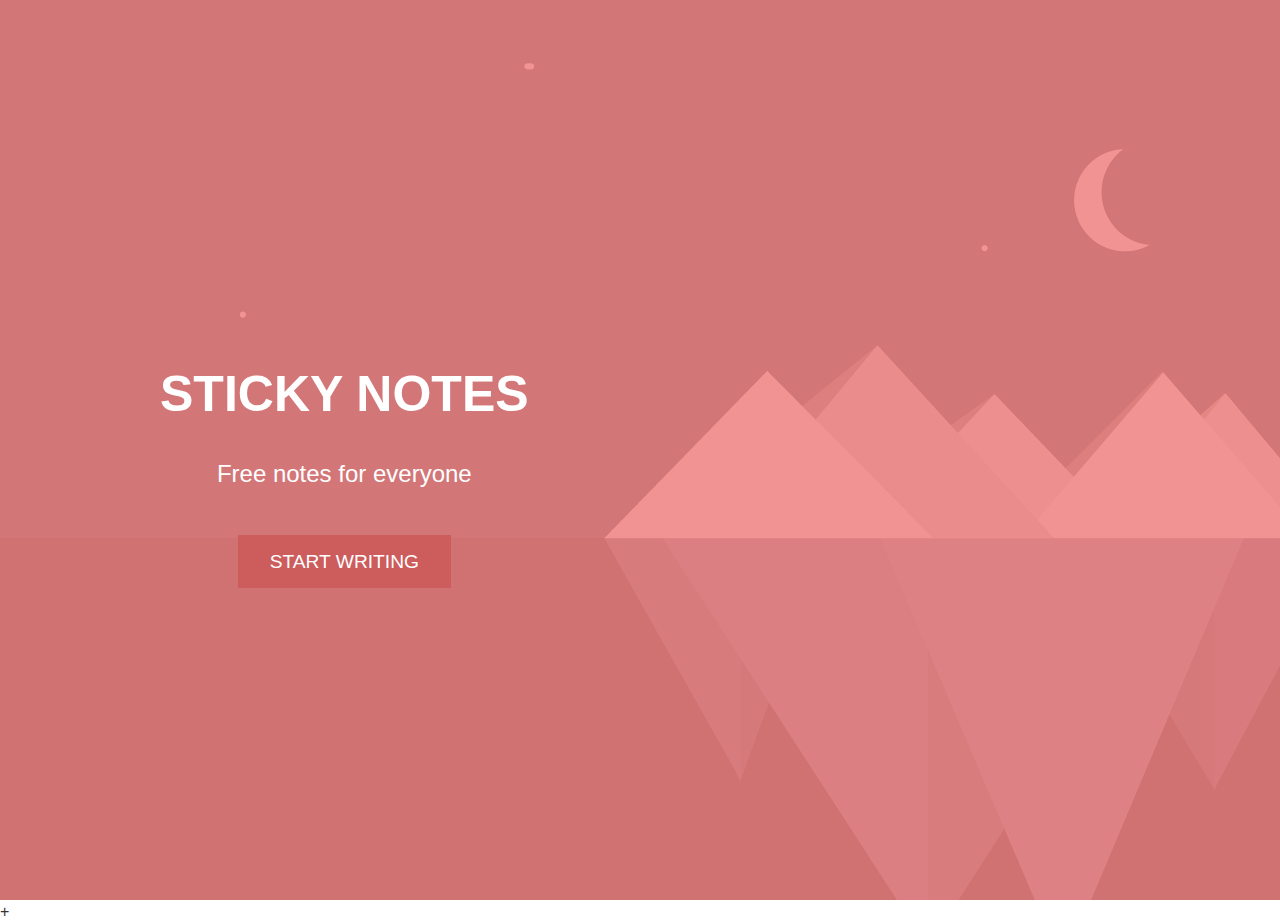
<file: html vsc/index.html>
<!DOCTYPE html>
<html lang="en">
<head>
	<meta charset="UTF-8">
	<meta name="viewport" content="width=device-width,initial-scale=1.0">
	<meta hhtp-equiz="X-UA-Compatible" content="ie=edge">
	<link rel="stylesheet" href="https://fonts.googleapis.com/css?family=Tangerine">
	<link rel="stylesheet" href="style.css">
	<title> ABC </title>
	
</head>
<body>
	<header class="v-header container">
		<div class="fullscreen-image">
			<img src="2.jpg"></img>
		</div>
	
	<div class="header-overlay"></div>
	<div class="header-content">
		<h1> STICKY NOTES </h1>
		<p> Free notes for everyone </p>
		<a href= "button.html" class= "btn"> START WRITING </a>
	</div>
	</header>
</body>
</html>
+
</file>
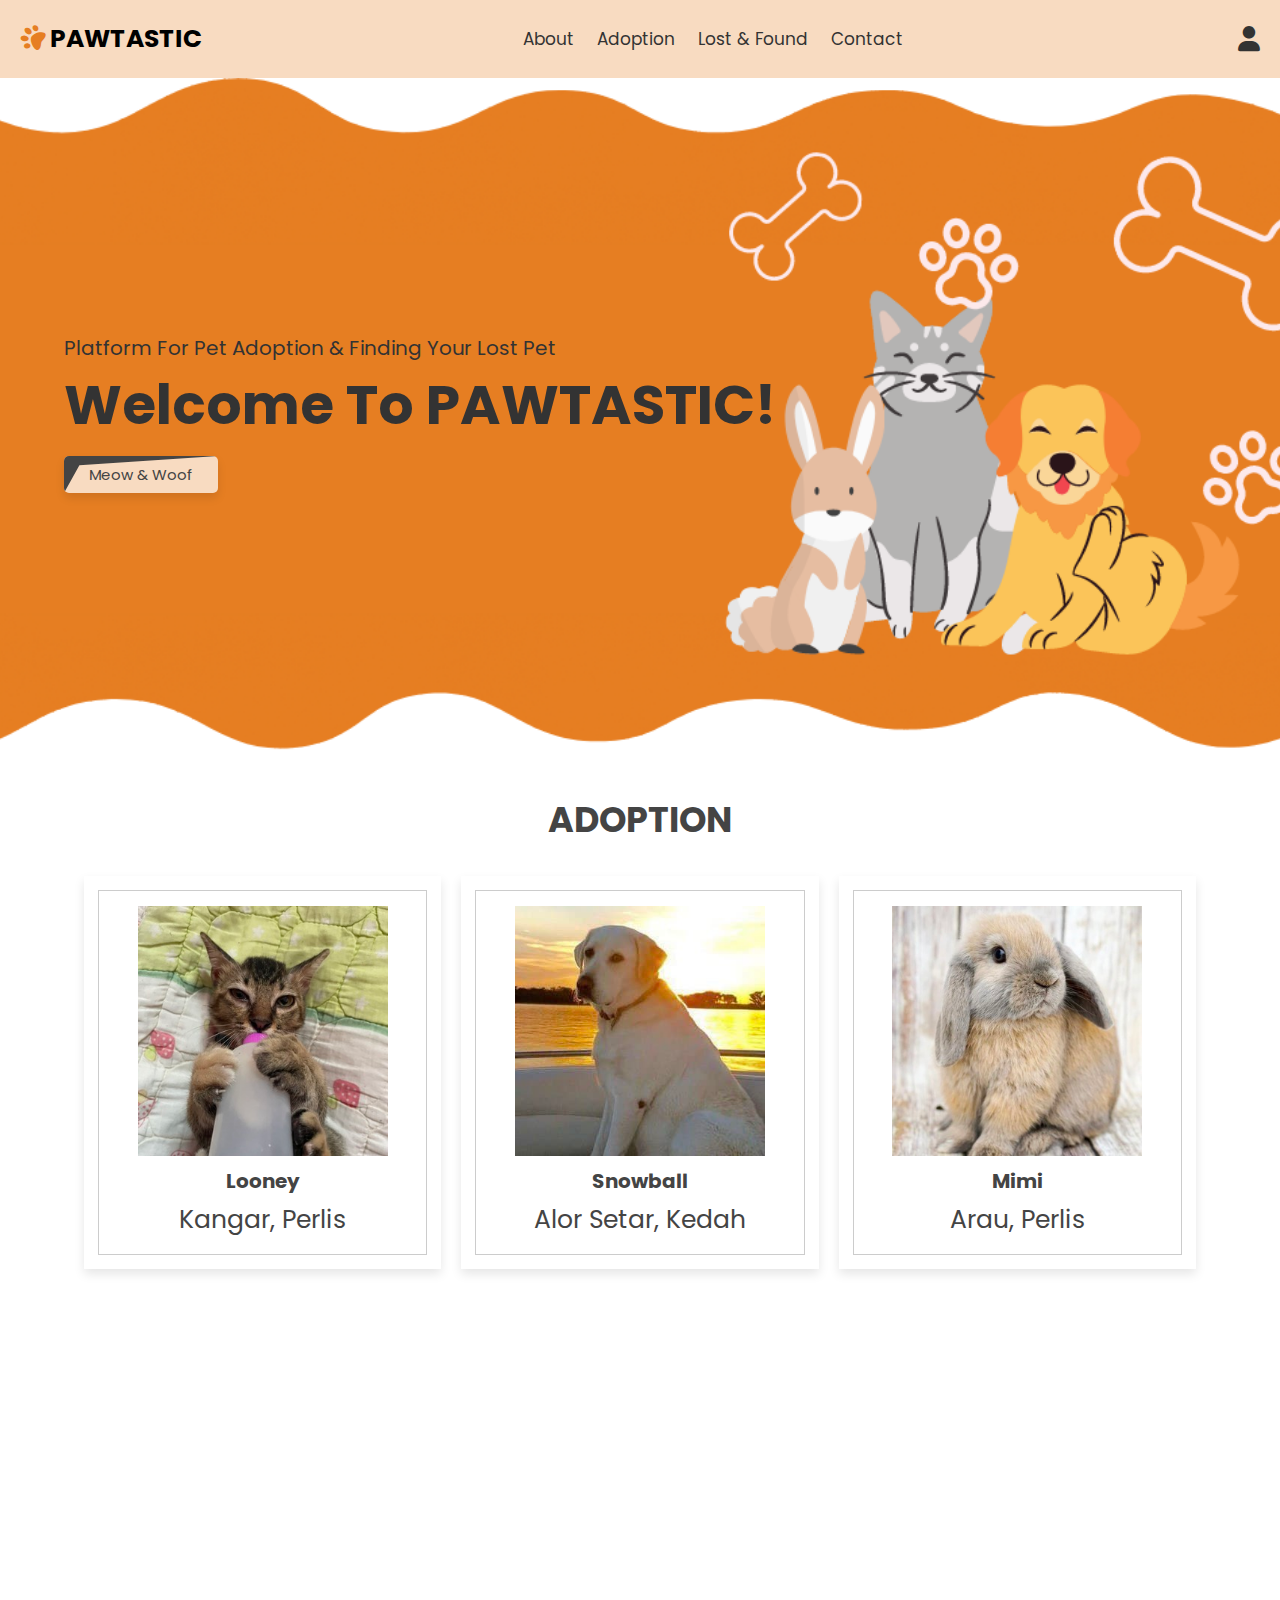
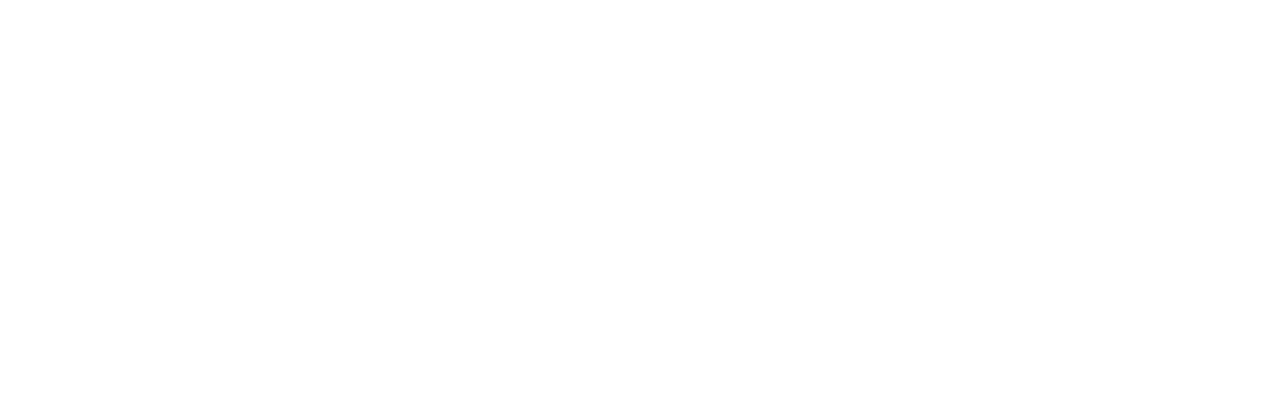
<file: pet cat/index.html>
<!DOCTYPE html>
<html lang="en">
    <head>
        <meta charset="UTF-8">
        <meta http-equiv="X-UA-Compatible" content="IE=edge">
        <meta name="viewport" content ="width=device-width, initial-scale=1.0">
        <title>PAWTASTIC</title>
        
        <!--for font-->
        <link rel="stylesheet" href="https://cdnjs.cloudflare.com/ajax/libs/font-awesome/6.0.0-beta3/css/all.min.css">
        
        <!--for css file-->
        <link rel="stylesheet" href="style.css">
    </head>

<body>
    <!--header starts here-->
    <header>
        
        <div id="menu" class="fas fa-bars"></div>

        <a href="#" class="logo"> <i class="fas fa-paw"></i> PAWTASTIC</a>
        <nav class="navbar">
            <a href="#about">About</a>
            <a href="#adoption">Adoption</a>
            <a href="#lost&found">Lost & found</a>
            <a href="#contact">Contact</a>
        </nav>

        <div class="icons">
            <a href="#" class="fas fa-user"></a>
        </div>
    </header>
    <!--header ends here-->

    <!--about section start here-->
    <section class="about" id="about">

        <div class="content">
            <span>Platform for pet adoption & finding your lost pet</span>
            <h3>welcome to PAWTASTIC! </h3>
            <a href="#" class="btn">meow & woof</a>
        </div>
    </section>
    <!--about section ends here-->

    <!--adoption section start here-->
    <section class="adoption" id="adoption">

        <div class="container">

            <h3 class="title"> adoption </h3> 
             
            <div class="pets-container">

                <div class = "pet" data-name="p-1">
                    <img src="images/1.jpg" alt="">
                    <h3> Looney </h3>
                    <div class="location">Kangar, Perlis</div>
                </div>

                <div class = "pet" data-name="p-2">
                    <img src="images/2.jpg" alt="">
                    <h3> Snowball </h3>
                    <div class="location">Alor Setar, Kedah</div>
                </div>
                
                <div class = "pet" data-name="p-3">
                    <img src="images/3.jpg" alt="">
                    <h3> mimi </h3>
                    <div class="location">Arau, Perlis</div>
                </div>
            </div> 
        </div>

        <div class="pet-preview">
            
            <div class="preview" data-target="p-1">
                <i class="fas fa-times"> </i>
                <img src="images/1.jpg" alt="">
                <h3>Female</h3>
           
            <p> black orange kitten </p>
            <div class="love"> cute <br> can hold own bottle </div>
            <div class="buttons">
                <a href="#" class="adopt">adopt now</a>
            </div>
            </div>

            <div class="preview" data-target="p-2">
                <i class="fas fa-times"> </i>
                <img src="images/2.jpg" alt="">
                <h3>Male</h3>
            
            <p> White Golden Retriever </p>
            <div class="love"> can shake hand <br> can fetch ball <br> can bark on command </div>
            <div class="buttons">
                <a href="#" class="adopt">adopt now</a>
            </div>
            </div>
            
            <div class="preview" data-target="p-3">
                <i class="fas fa-times"> </i>
                <img src="images/3.jpg" alt="">
                <h3>Female</h3>
            
            <p> brown </p>
            <div class="love"> can high five <br> can spin on cue </div>
            <div class="buttons">
                <a href="#" class="adopt">adopt now</a>
            </div>
            </div>
        </div>

    </section>
    <!--adoption section end here-->



<!--custom js-->
<script src="https://cdnjs.cloudflare.com/ajax/libs/jquery/3.6.0/jquery.min.js"></script>
<!--js link-->
<script src="main.js"></script>
</body>
</html>
</file>
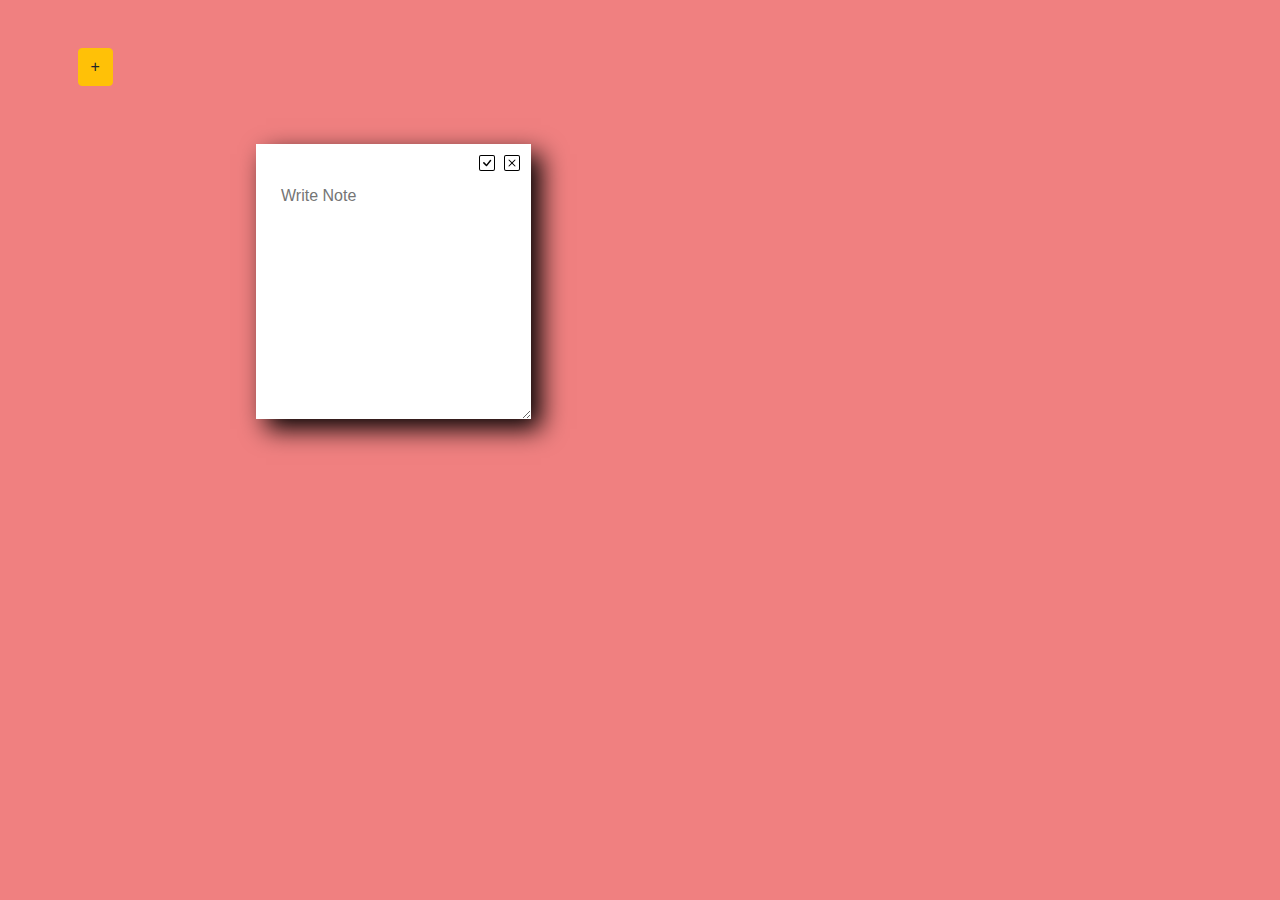
<file: html vsc/button.html>
<!DOCTYPE html>
<html lang="en">
<head>
	<meta charset="UTF-8">
	<meta name="viewport" content="width=device-width,initial-scale=1.0">
	<meta hhtp-equiz="X-UA-Compatible" content="ie=edge">
	<link rel="stylesheet" href="https://fonts.googleapis.com/css?family=Tangerine">
	<link rel="stylesheet" href="https://stackpath.bootstrapcdn.com/bootstrap/4.5.2/css/bootstrap.min.css">
	<link rel="stylesheet" href="stylo.css">
	<title> ABC </title>
</head>
<body> 
	<div class="main-container">
		<div class="container1">
			<button class="btn btn-warning" onclick="typeNote()"> + </button>
		</div>
		<div class="container2"></div>
		<div class="container3">
			<form>
				<textarea id="note-text" placeholder="Write Note"></textarea>
				<svg id="check-icon" width="1em" height="1em" viewBox="0 0 16 16" class="bi bi-check-square" fill="currentColor" xmlns="http://www.w3.org/2000/svg">
					<path fill-rule="evenodd" d="M14 1H2a1 1 0 0 0-1 1v12a1 1 0 0 0 1 1h12a1 1 0 0 0 1-1V2a1 1 0 0 0-1-1zM2 0a2 2 0 0 0-2 2v12a2 2 0 0 0 2 2h12a2 2 0 0 0 2-2V2a2 2 0 0 0-2-2H2z"/>
					<path fill-rule="evenodd" d="M10.97 4.97a.75.75 0 0 1 1.071 1.05l-3.992 4.99a.75.75 0 0 1-1.08.02L4.324 8.384a.75.75 0 1 1 1.06-1.06l2.094 2.093 3.473-4.425a.236.236 0 0 1 .02-.022z"/>
				</svg>
				<svg id="delete-icon" width="1em" height="1em" viewBox="0 0 16 16" class="bi bi-x-square" fill="currentColor" xmlns="http://www.w3.org/2000/svg">
					<path fill-rule="evenodd" d="M14 1H2a1 1 0 0 0-1 1v12a1 1 0 0 0 1 1h12a1 1 0 0 0 1-1V2a1 1 0 0 0-1-1zM2 0a2 2 0 0 0-2 2v12a2 2 0 0 0 2 2h12a2 2 0 0 0 2-2V2a2 2 0 0 0-2-2H2z"/>
					<path fill-rule="evenodd" d="M4.646 4.646a.5.5 0 0 1 .708 0L8 7.293l2.646-2.647a.5.5 0 0 1 .708.708L8.707 8l2.647 2.646a.5.5 0 0 1-.708.708L8 8.707l-2.646 2.647a.5.5 0 0 1-.708-.708L7.293 8 4.646 5.354a.5.5 0 0 1 0-.708z"/>
				</svg>
			</form>
		</div>
	</div>
	<script src="script.js"></script>
</body>
</html>

<!-- <ul>
	<li>
	  <a href="#">
		<h2>TITLE</h2>
		<p>.....</p>
	  </a>
	</li>
</ul> -->
</file>
<file: html vsc/style.css>
html{
	height:100%;
	overflow: hidden;
}

body {
    margin:0;
	font-family: 'Segoe UI', Tahoma, Geneva, Verdana, Sans-serif;
	font-size:1rem;
	line-height:1.5;
	color: #333;
	overflow-x:hidden;
}
.v-header {
    height : 100vh;
	display : flex;
	align-items : center;
	color:#fff;
}

.container{
	max-width:960px;
	padding-left:1rem;
	padding-right:1rem;
	margin:auto;
	text-align:center;
}

.fullscreen-image{
	position:absolute;
	top:0;
	left:0;
	width:100%;
	height:100vh;
	overflow: hidden;
}

.fullscreen-image video{
	min-width:100%;
	min-height:100%;
}

.header-overlay{
	height:100vh;
	width:100vw;
	position:absolute;
	top:0;
	left:0;
	background : #F08080;
	z-index:1;
	opacity:0.85;
}

.header-content{
	z-index:2;
}

.header-content h1{ 
	font-size:50px;
	margin-bottom:0;

}

.header-content p{
	font-size:1.5rem;
	display:block;
	padding-bottom:2rem;

}

.btn{
	background : #CD5C5C;
	color: #fff;
	font-size:1.2rem;
	padding: 1rem 2rem;
	text-decoration:none;
}

@media(max-width:960px){
	.container{
		padding-right:3rem;
		padding-left:3rem;
	}
}
</file>
<file: pet cat/style.css>
@import url('https://fonts.googleapis.com/css2?family=Poppins:wght@100;300;400;500;600&display=swap');

:root {
  --yellow:#FCDD26
}

* {
  font-family: 'Poppins', sans-serif;
  margin: 0;
  padding: 0;
  box-sizing: border-box;
  outline: none;
  border: none;
  text-decoration: none;
  text-transform: capitalize;
  transition: .3s cubic-bezier(.38,1.15,.7,1.12);
}

*::selection{
  background: #333;
  color:var(--yellow);
}

html {
  font-size: 62.5%;
  overflow-x: hidden;
  height: 200rem;
  
}

html::-webkit-scrollbar {
  width: 1.3rem;
}

html::-webkit-scrollbar-track {
  background: #333;
}

html::-webkit-scrollbar-thumb {
  background: #e67e22;
}

section{
  padding: 1rem 5%;
}

.btn{
  display: inline-block;
  margin-top: 1rem;
  padding: .7rem 2.5rem;
  font-size: 1.5rem;
  border-radius: .5rem;
  background: #f8dbc1;
  color: #444;
  position: relative;
  box-shadow: 0 .5rem 1rem rgba(0,0,0,.1);
  overflow: hidden;
  z-index: 0;
}

.btn::before{
  content: '';
  position: absolute;
  top: 0; left: 0;
  height: 100%;
  width: 100%;
  clip-path: polygon(0 0, 100% 0, 10% 25%, 0 100%);
  z-index: -1;
  background: #444;
  transition: .3s cubic-bezier(.38,1.15,.7,1.12);
}

.btn:hover:before{
  clip-path: polygon(0 0, 100% 0, 10% 25%, 0 100%);
}

.btn:hover{
  color: #e67e22;
}

header {
  width: 100%;
  background: #f8dbc1;
  display: flex;
  align-items: center;
  justify-content: space-between;
  padding: 2rem;
  position: relative;
}

header .logo {
  font-size: 2.5rem;
  color: black;
  font-weight: bolder;
}

header .logo i {
  transform: rotate(-65deg);
  color: #e67e22;
}

header .navbar a {
  color: #333; 
  font-size: 1.7rem;
  padding: 0 1rem;
  
}

header .navbar a:hover {
  color: #e67e22;
}

header .icons i, header .icons a{
  font-size: 2.5rem;
  color: #333;
  padding-left: 1.5rem;
  cursor: pointer;
}

header .icons i:hover, header .icons a:hover{
  color: #e67e22;
}

.fa-times{
  transform:rotate(-360deg);
}

#menu{
  font-size: 3rem;
  color:#333;
  cursor: pointer;
  display: none;
}

header .sticky{
  position: fixed;
  top: 0;
  left: 0;
  box-shadow: 0 .5rem 1rem rgba(0,0,0,.1);
}

.about{
  min-height: 75vh;
  background: url(images/about.png) no-repeat;
  background-size: cover;
  background-position: center;
  display: flex;
  align-items: center;
}

.about .content span{
  color: #333;
  font-size: 2rem;
}

.about .content h3{
  color: #333;
  font-size: 5.5rem;
}

.about .content .btn{
  background: #f8dbc1;
}

body{
  background:#fff;
}

.container{
  max-width: 1200px;
  margin: 0 auto;
  padding: 3rem 2rem;
}

.container .title{
  font-size: 3.5rem;
  color: #444;
  margin-bottom: 3rem;
  text-transform: uppercase;
  text-align: center;
}

.container .pets-container{
  display: grid;
  grid-template-columns: repeat(auto-fit, minmax(30rem, 1fr));
  gap: 2rem;
}

.container .pets-container .pet{
  text-align: center;
  padding: 3rem 2rem;
  background: #fff;
  box-shadow: 0 .5rem 1rem rgba(0,0,0,.1);
  outline: .1rem solid #ccc;
  outline-offset: -1.5rem;
  cursor: pointer;
}

.container .pets-container .pet:hover{
  outline: .2rem solid #e67e22;
  outline-offset: 0;
}

.container .pets-container .pet img{
  height: 25rem;
}

.container .pets-container .pet:hover img{
  transition: scale(.9);
}

.container .pets-container .pet h3{
  padding: .5rem 0;
  font-size: 2rem;
  color: #444;
}

.container .pets-container .pet:hover h3{
  color:#e67e22;
}

.container .pets-container .pet .location{
  font-size: 2.5rem;
  color: #444;
}

.pet-preview{
  position: fixed;
  top:0; left:0;
  min-height: 100vh;
  width: 100%;
  background: rgba(0,0,0,.8);
  display: none;
  align-items: center;
  justify-content: center;
}

.pet-preview .preview{
  display: none;
  padding: 2rem;
  text-align: center;
  background: #fff;
  position: relative;
  margin: 2rem;
  width: 40rem;
}

.pet-preview .preview.active{
  display: inline-block;
}

.pet-preview .preview img{
  height: 30rem;
}

.pet-preview .preview .fa-times{
  position: absolute;
  top: 1rem; right: 1.5rem;
  cursor: pointer;
  color: #444;
  font-size: 4rem;
}

.pet-preview .preview .fa-times:hover{
  transform: rotate(90deg);
}

.pet-preview .preview h3{
  color: #111;
  padding: .5rem 0;
  font-size: 2.0rem;;
}

.pet-preview .preview p{
  line-height: 0.5rem;
  padding: 1rem 0;
  font-size: 1.8rem;
  color: #333;
}

.pet-preview .preview .love{
  padding: 1rem 0;
  font-size: 1.5rem;
  color: #777;
}

.pet-preview .preview .buttons{
  display: flex;
  gap: 1.5rem;
  flex-wrap: wrap;
  margin-top: 1rem;
}

.pet-preview .preview .buttons a{
  flex: 1 1 16rem;
  padding: 1rem;
  font-size: 1.8rem;
  color: #e67e22;
  border: .1rem solid #e67e22;

}

.pet-preview .preview .buttons a.adopt{
  background: #fff;
  color: #e67e22;
}

.pet-preview .preview .buttons a.adopt:hover{
  background: #e67e22;
  color: #f8dbc1;
}

@media (max-width:991px){

  html{
    font-size: 55%;
  }

  #menu{
    display: block;
  }

  header .navbar{
    position: absolute;
    top: 100%; left: 0;
    width: 100%;
    background: #fff;
    text-align: center;
    padding: 2rem;
    z-index: 1000;
    border-top: .1rem solid rgba(0,0,0,.1);
    transform-origin: top;
    transform: scaleY(0);
    opacity: 0;
  }

  header .navbar a{
    font-size: 2rem;
    padding: 1.5rem;
    display: block;
  }

  header .navbar.nav-toggle{
    transform: scaleY(1);
    opacity: 1;
  }

}

@media (max-width:768px){

  .pet-preview .preview img{
    height: 25rem;
  }
}

@media (max-width:450px){

  html{
    font-size: 50%;
  }
}
</file>
<file: html vsc/stylo.css>
*{
    margin:0;
    padding:0;
  }

  body{
  font-family:arial,sans-serif;
  font-size:100%;
  margin:3em;
  background:#F08080 ;
  color:#fff;
}

.main-container{
  width: 95%;
  margin: auto;
}

.container2{
  display: flex;
  justify-content: flex-start;
  flex-wrap: wrap;
  margin-top: 20px;
  margin-left: 5%;
}

.container3{
 /* display: none;*/
  position: absolute;
  top: 16%;
  left: 20%;
}

textarea{
  box-shadow: 10px 10px 24px 0px ;
  outline: none;
  border: none;
  width: 275px;
  height: 275px;
  padding: 40px 25px 25px 25px;
}

svg{
  color: black;
}

#check-icon{
  position: absolute;
  right: 13%;
  top: 4%;
}

#delete-icon{
  position: absolute;
  right: 4%;
  top: 4%;
}

/*h2,p{
    font-size:100%;
    font-weight:normal;
  }
   ul,li{
    list-style:none;
  }
  ul{
    overflow:hidden;
    padding:3em;
  }
  ul li a{
    text-decoration:none;
    color:#000;
    background:#FFF176 ;
    display:block;
    height:10em;
    width:10em;
    padding:1em;
  }
  ul li{
    margin:1em;
    float:left;
  }

   bagi timbul 
  ul li a:hover,ul li a:focus{
    -moz-box-shadow:10px 10px 7px rgba(0,0,0,.7);
    -webkit-box-shadow: 10px 10px 7px rgba(0,0,0,.7);
    box-shadow:10px 10px 7px rgba(0,0,0,.7);
    -webkit-transform: scale(1.25);
    -moz-transform: scale(1.25);
    -o-transform: scale(1.25);
    position:relative;
    z-index:5;
  } */
</file>
